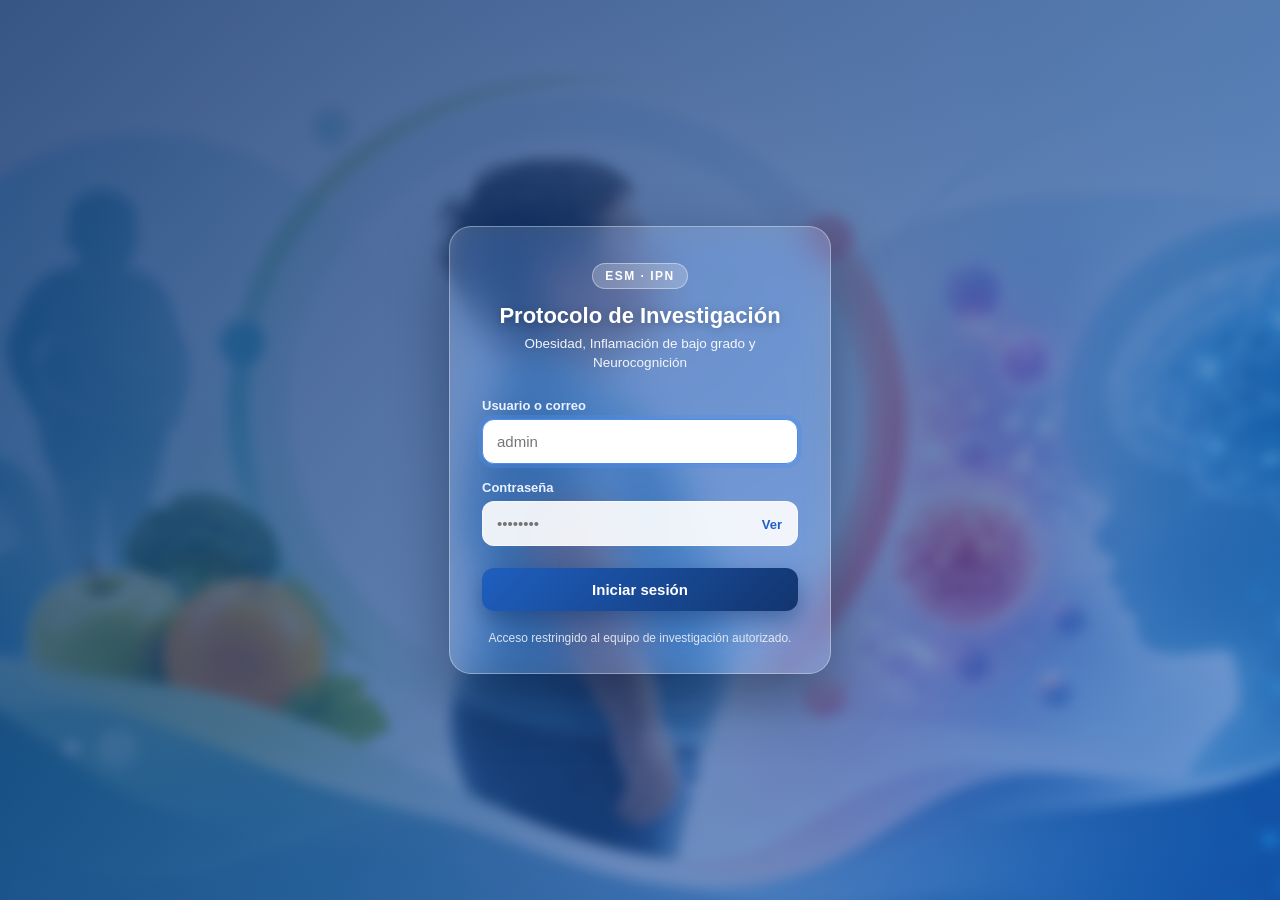
<file: login.html>
<!DOCTYPE html>
<html lang="es">
<head>
    <meta charset="UTF-8">
    <meta name="viewport" content="width=device-width, initial-scale=1.0">
    <title>Iniciar sesión — Protocolo Obesidad y Neurocognición</title>
    <link rel="stylesheet" href="/static/login.css">
</head>
<body>
    <div class="login-bg" aria-hidden="true"></div>
    <div class="login-overlay" aria-hidden="true"></div>

    <main class="login-wrap">
        <section class="login-card" role="dialog" aria-labelledby="login-title">
            <div class="login-brand">
                <span class="login-badge">ESM · IPN</span>
                <h1 id="login-title">Protocolo de Investigación</h1>
                <p class="login-sub">Obesidad, Inflamación de bajo grado y Neurocognición</p>
            </div>

            <form id="login-form" class="login-form" autocomplete="on" novalidate>
                <label class="field">
                    <span class="field-label">Usuario o correo</span>
                    <input type="text" id="username" name="username" required
                           placeholder="admin" autocomplete="username" autofocus>
                </label>

                <label class="field">
                    <span class="field-label">Contraseña</span>
                    <span class="pass-wrap">
                        <input type="password" id="password" name="password" required
                               placeholder="••••••••" autocomplete="current-password">
                        <button type="button" class="toggle-pass" id="toggle-pass"
                                aria-label="Mostrar contraseña">Ver</button>
                    </span>
                </label>

                <p class="login-error" id="login-error" role="alert" hidden></p>

                <button type="submit" class="login-btn" id="login-btn">
                    <span class="btn-text">Iniciar sesión</span>
                    <span class="btn-spinner" aria-hidden="true"></span>
                </button>
            </form>

            <p class="login-foot">Acceso restringido al equipo de investigación autorizado.</p>
        </section>
    </main>

    <script src="/static/login.js"></script>
</body>
</html>
</file>
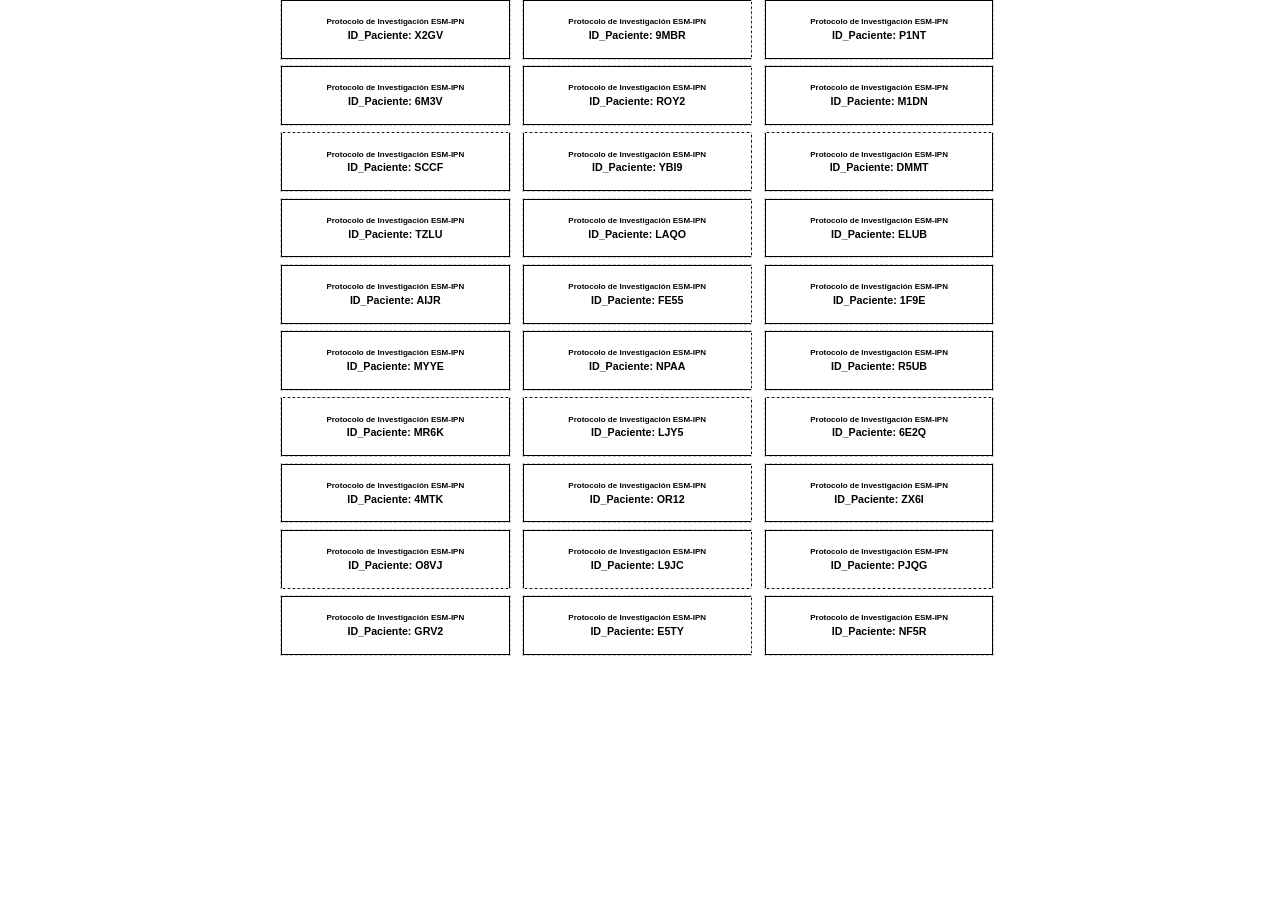
<file: uploads/rotulados_BASE DE DATOS PROTOCLO OBESIDAD NIÑOS_20251023_141720.html>
<!DOCTYPE html>
    <html>
    <head>
        <meta charset="UTF-8">
        <title>Rotulados para Tubos de Ensayo</title>
        <style>
            @page {
                size: A4;
                margin: 10mm;
            }
            
            body {
                font-family: Arial, sans-serif;
                margin: 0;
                padding: 0;
                background: white;
            }
            
            .labels-container {
                display: grid;
                grid-template-columns: repeat(3, 1fr);
                gap: 2mm;
                max-width: 190mm;
                margin: 0 auto;
            }
            
            .label {
                width: 60mm;
                height: 15mm;
                border: 0.3mm solid #000;
                display: flex;
                flex-direction: column;
                justify-content: center;
                align-items: center;
                text-align: center;
                position: relative;
                page-break-inside: avoid;
                background: white;
            }
            
            .label::before {
                content: '';
                position: absolute;
                top: -0.5mm;
                left: -0.5mm;
                right: -0.5mm;
                bottom: -0.5mm;
                border: 0.2mm dashed #ccc;
                pointer-events: none;
            }
            
            .protocol {
                font-size: 6pt;
                font-weight: bold;
                line-height: 1;
                margin-bottom: 1mm;
            }
            
            .patient-id {
                font-size: 8pt;
                font-weight: bold;
                line-height: 1;
            }
            
            @media print {
                body { margin: 0; padding: 0; }
                .labels-container { gap: 1mm; }
                .label { 
                    width: 60mm; 
                    height: 15mm;
                    border: 0.3mm solid #000;
                }
            }
        </style>
    </head>
    <body>
        <div class="labels-container">
    
            <div class="label">
                <div class="protocol">Protocolo de Investigación ESM-IPN</div>
                <div class="patient-id">ID_Paciente: X2GV</div>
            </div>
        
            <div class="label">
                <div class="protocol">Protocolo de Investigación ESM-IPN</div>
                <div class="patient-id">ID_Paciente: 9MBR</div>
            </div>
        
            <div class="label">
                <div class="protocol">Protocolo de Investigación ESM-IPN</div>
                <div class="patient-id">ID_Paciente: P1NT</div>
            </div>
        
            <div class="label">
                <div class="protocol">Protocolo de Investigación ESM-IPN</div>
                <div class="patient-id">ID_Paciente: 6M3V</div>
            </div>
        
            <div class="label">
                <div class="protocol">Protocolo de Investigación ESM-IPN</div>
                <div class="patient-id">ID_Paciente: ROY2</div>
            </div>
        
            <div class="label">
                <div class="protocol">Protocolo de Investigación ESM-IPN</div>
                <div class="patient-id">ID_Paciente: M1DN</div>
            </div>
        
            <div class="label">
                <div class="protocol">Protocolo de Investigación ESM-IPN</div>
                <div class="patient-id">ID_Paciente: SCCF</div>
            </div>
        
            <div class="label">
                <div class="protocol">Protocolo de Investigación ESM-IPN</div>
                <div class="patient-id">ID_Paciente: YBI9</div>
            </div>
        
            <div class="label">
                <div class="protocol">Protocolo de Investigación ESM-IPN</div>
                <div class="patient-id">ID_Paciente: DMMT</div>
            </div>
        
            <div class="label">
                <div class="protocol">Protocolo de Investigación ESM-IPN</div>
                <div class="patient-id">ID_Paciente: TZLU</div>
            </div>
        
            <div class="label">
                <div class="protocol">Protocolo de Investigación ESM-IPN</div>
                <div class="patient-id">ID_Paciente: LAQO</div>
            </div>
        
            <div class="label">
                <div class="protocol">Protocolo de Investigación ESM-IPN</div>
                <div class="patient-id">ID_Paciente: ELUB</div>
            </div>
        
            <div class="label">
                <div class="protocol">Protocolo de Investigación ESM-IPN</div>
                <div class="patient-id">ID_Paciente: AIJR</div>
            </div>
        
            <div class="label">
                <div class="protocol">Protocolo de Investigación ESM-IPN</div>
                <div class="patient-id">ID_Paciente: FE55</div>
            </div>
        
            <div class="label">
                <div class="protocol">Protocolo de Investigación ESM-IPN</div>
                <div class="patient-id">ID_Paciente: 1F9E</div>
            </div>
        
            <div class="label">
                <div class="protocol">Protocolo de Investigación ESM-IPN</div>
                <div class="patient-id">ID_Paciente: MYYE</div>
            </div>
        
            <div class="label">
                <div class="protocol">Protocolo de Investigación ESM-IPN</div>
                <div class="patient-id">ID_Paciente: NPAA</div>
            </div>
        
            <div class="label">
                <div class="protocol">Protocolo de Investigación ESM-IPN</div>
                <div class="patient-id">ID_Paciente: R5UB</div>
            </div>
        
            <div class="label">
                <div class="protocol">Protocolo de Investigación ESM-IPN</div>
                <div class="patient-id">ID_Paciente: MR6K</div>
            </div>
        
            <div class="label">
                <div class="protocol">Protocolo de Investigación ESM-IPN</div>
                <div class="patient-id">ID_Paciente: LJY5</div>
            </div>
        
            <div class="label">
                <div class="protocol">Protocolo de Investigación ESM-IPN</div>
                <div class="patient-id">ID_Paciente: 6E2Q</div>
            </div>
        
            <div class="label">
                <div class="protocol">Protocolo de Investigación ESM-IPN</div>
                <div class="patient-id">ID_Paciente: 4MTK</div>
            </div>
        
            <div class="label">
                <div class="protocol">Protocolo de Investigación ESM-IPN</div>
                <div class="patient-id">ID_Paciente: OR12</div>
            </div>
        
            <div class="label">
                <div class="protocol">Protocolo de Investigación ESM-IPN</div>
                <div class="patient-id">ID_Paciente: ZX6I</div>
            </div>
        
            <div class="label">
                <div class="protocol">Protocolo de Investigación ESM-IPN</div>
                <div class="patient-id">ID_Paciente: O8VJ</div>
            </div>
        
            <div class="label">
                <div class="protocol">Protocolo de Investigación ESM-IPN</div>
                <div class="patient-id">ID_Paciente: L9JC</div>
            </div>
        
            <div class="label">
                <div class="protocol">Protocolo de Investigación ESM-IPN</div>
                <div class="patient-id">ID_Paciente: PJQG</div>
            </div>
        
            <div class="label">
                <div class="protocol">Protocolo de Investigación ESM-IPN</div>
                <div class="patient-id">ID_Paciente: GRV2</div>
            </div>
        
            <div class="label">
                <div class="protocol">Protocolo de Investigación ESM-IPN</div>
                <div class="patient-id">ID_Paciente: E5TY</div>
            </div>
        
            <div class="label">
                <div class="protocol">Protocolo de Investigación ESM-IPN</div>
                <div class="patient-id">ID_Paciente: NF5R</div>
            </div>
        
        </div>
    </body>
    </html>
</file>
<file: static/login.css>
:root {
    --azul: #1f5fbf;
    --azul-oscuro: #12356e;
    --azul-claro: #4f8ce8;
    --texto: #0f1b2d;
    --error: #d64545;
}

* { box-sizing: border-box; }

html, body {
    height: 100%;
    margin: 0;
}

body {
    font-family: "Segoe UI", Roboto, Helvetica, Arial, sans-serif;
    min-height: 100vh;
    display: flex;
    align-items: center;
    justify-content: center;
    position: relative;
    overflow: hidden;
    color: var(--texto);
}

.login-bg {
    position: fixed;
    inset: 0;
    background: url("/static/banner_protocol.png") center center / cover no-repeat;
    filter: blur(6px) saturate(1.05);
    transform: scale(1.08);
    z-index: -2;
}

.login-overlay {
    position: fixed;
    inset: 0;
    background: linear-gradient(135deg, rgba(18, 53, 110, 0.82), rgba(31, 95, 191, 0.55));
    z-index: -1;
}

.login-wrap {
    width: 100%;
    max-width: 430px;
    padding: 24px;
    animation: rise 0.5s ease both;
}

@keyframes rise {
    from { opacity: 0; transform: translateY(18px); }
    to   { opacity: 1; transform: translateY(0); }
}

.login-card {
    background: rgba(255, 255, 255, 0.16);
    backdrop-filter: blur(18px) saturate(1.4);
    -webkit-backdrop-filter: blur(18px) saturate(1.4);
    border: 1px solid rgba(255, 255, 255, 0.35);
    border-radius: 22px;
    padding: 36px 32px 28px;
    box-shadow: 0 24px 60px rgba(6, 22, 52, 0.45);
}

.login-brand {
    text-align: center;
    margin-bottom: 26px;
    color: #fff;
}

.login-badge {
    display: inline-block;
    font-size: 12px;
    font-weight: 700;
    letter-spacing: 1.5px;
    padding: 5px 12px;
    border-radius: 999px;
    background: rgba(255, 255, 255, 0.22);
    border: 1px solid rgba(255, 255, 255, 0.4);
    margin-bottom: 14px;
}

.login-brand h1 {
    font-size: 22px;
    margin: 0 0 6px;
    font-weight: 700;
    text-shadow: 0 2px 10px rgba(0, 0, 0, 0.25);
}

.login-sub {
    margin: 0;
    font-size: 13.5px;
    opacity: 0.92;
    line-height: 1.4;
}

.login-form {
    display: flex;
    flex-direction: column;
    gap: 16px;
}

.field {
    display: flex;
    flex-direction: column;
    gap: 6px;
}

.field-label {
    font-size: 13px;
    font-weight: 600;
    color: #eaf1ff;
}

.field input {
    width: 100%;
    padding: 13px 14px;
    font-size: 15px;
    border-radius: 12px;
    border: 1px solid rgba(255, 255, 255, 0.45);
    background: rgba(255, 255, 255, 0.9);
    color: var(--texto);
    outline: none;
    transition: border-color 0.15s, box-shadow 0.15s, background 0.15s;
}

.field input:focus {
    border-color: var(--azul-claro);
    box-shadow: 0 0 0 4px rgba(79, 140, 232, 0.35);
    background: #fff;
}

.pass-wrap {
    position: relative;
    display: block;
}

.pass-wrap input { padding-right: 62px; }

.toggle-pass {
    position: absolute;
    right: 8px;
    top: 50%;
    transform: translateY(-50%);
    border: none;
    background: transparent;
    color: var(--azul);
    font-weight: 600;
    font-size: 13px;
    cursor: pointer;
    padding: 6px 8px;
    border-radius: 8px;
}

.toggle-pass:hover { background: rgba(31, 95, 191, 0.12); }

.login-error {
    margin: 0;
    padding: 10px 12px;
    border-radius: 10px;
    background: rgba(214, 69, 69, 0.9);
    color: #fff;
    font-size: 13.5px;
    text-align: center;
}

.login-btn {
    position: relative;
    margin-top: 6px;
    padding: 13px 16px;
    font-size: 15px;
    font-weight: 700;
    color: #fff;
    border: none;
    border-radius: 12px;
    cursor: pointer;
    background: linear-gradient(135deg, var(--azul), var(--azul-oscuro));
    box-shadow: 0 10px 24px rgba(18, 53, 110, 0.5);
    transition: transform 0.12s, box-shadow 0.15s, opacity 0.15s;
}

.login-btn:hover { transform: translateY(-1px); box-shadow: 0 14px 30px rgba(18, 53, 110, 0.6); }
.login-btn:active { transform: translateY(0); }
.login-btn:disabled { opacity: 0.7; cursor: default; }

.btn-spinner {
    display: none;
    width: 16px;
    height: 16px;
    margin-left: 10px;
    vertical-align: -3px;
    border: 2px solid rgba(255, 255, 255, 0.5);
    border-top-color: #fff;
    border-radius: 50%;
    animation: spin 0.7s linear infinite;
}

.login-btn.loading .btn-spinner { display: inline-block; }

@keyframes spin { to { transform: rotate(360deg); } }

.login-foot {
    margin: 20px 0 0;
    text-align: center;
    font-size: 12px;
    color: rgba(255, 255, 255, 0.85);
}

@media (max-width: 480px) {
    .login-card { padding: 28px 22px 22px; }
    .login-brand h1 { font-size: 19px; }
}
</file>
